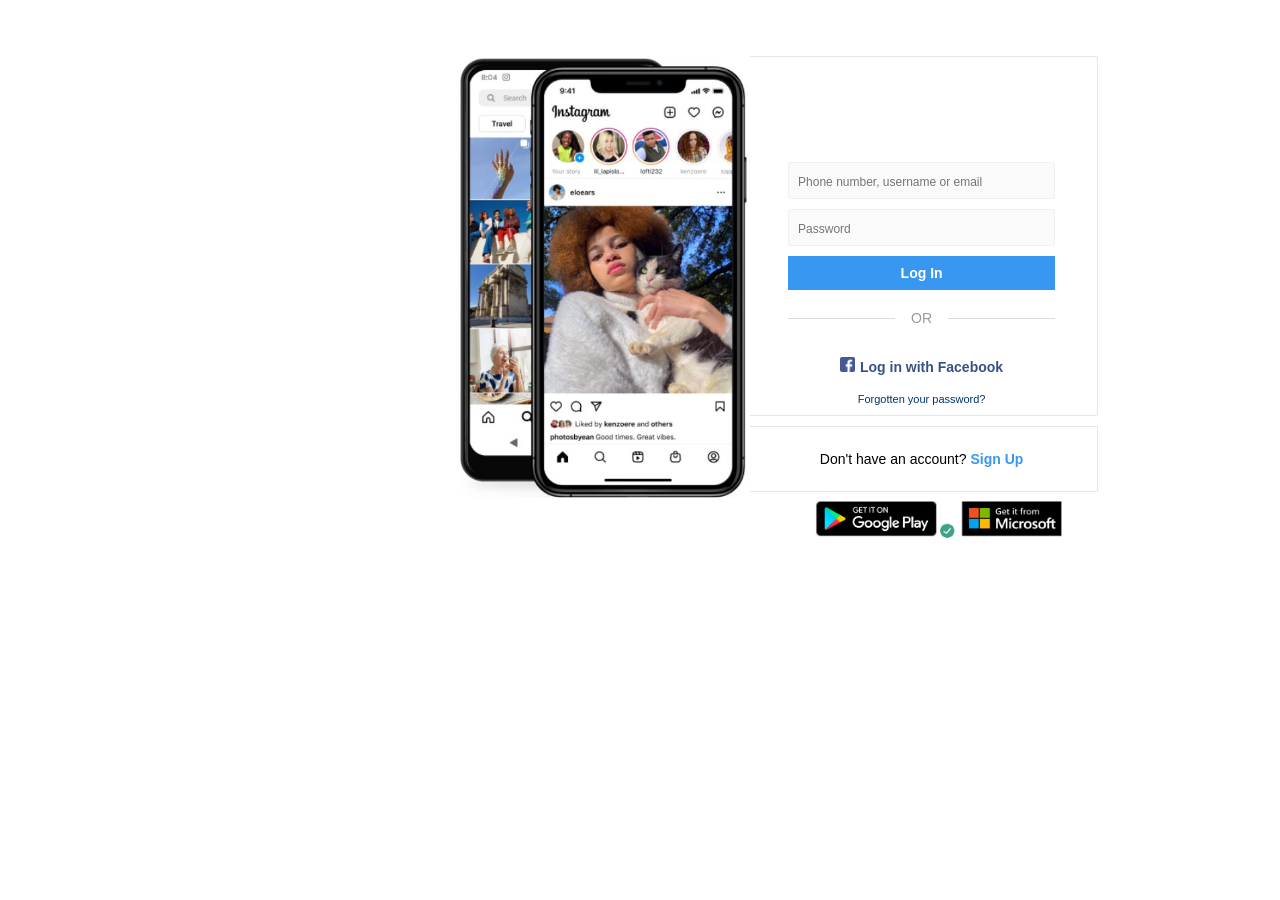
<file: Task-4/index.html>
<!DOCTYPE html>
<html lang="en">
<head>
    <meta charset="UTF-8">
    <meta name="viewport" content="width=device-width, initial-scale=1.0">
    <title>Instagram</title>
    <link rel="shortcut icon" href="favicon1.ico" type="image/x-icon">
    <link rel="stylesheet" href="style.css">
</head>
<body><center>
    <div class="view">
        <img id="mobile" src="Mobile.jpg" alt="Mobile View">
    </div>
    <div class="container">
        <div class="box">
            <div class="heading"></div>
            <form class="login-form">
                <div class="field">
                    <input id="username" type="name" placeholder="Phone number, username or email" />
                    <label for="username"></label>
                </div>
                <div class="field">
                    <input id="password" type="password" placeholder="Password" />
                    <label for="password"></label>
                </div>
                <button class="login-button" title="login">Log In</button>
                <div class="separator">
                    <div class="line"></div>
                    <p>OR</p>
                    <div class="line"></div>
                </div>
                <div class="other">
                    <button class="fb-login-btn" type="button">
                    <img id="fb-img" src="facebook.png" alt="facebook">
                        <i class="fa fa-facebook-official fb-icon"></i>
                        <span class="">Log in with Facebook</span>
                    </button>
                    <a class="forgot-password" href="#">Forgotten your password?</a>
                </div>
            </form>
        </div>
        <div class="box">
            <p>Don't have an account? <a class="signup" href="#">Sign Up</a></p>
        </div>
        <div>
            <div class="gta">
                Get the app.
            </div>
            <div>
                <img id="gplay" src="Play.png" alt="Google Play">
            </div>
        </div>
    </center></div>
</body>
</html>
</file>
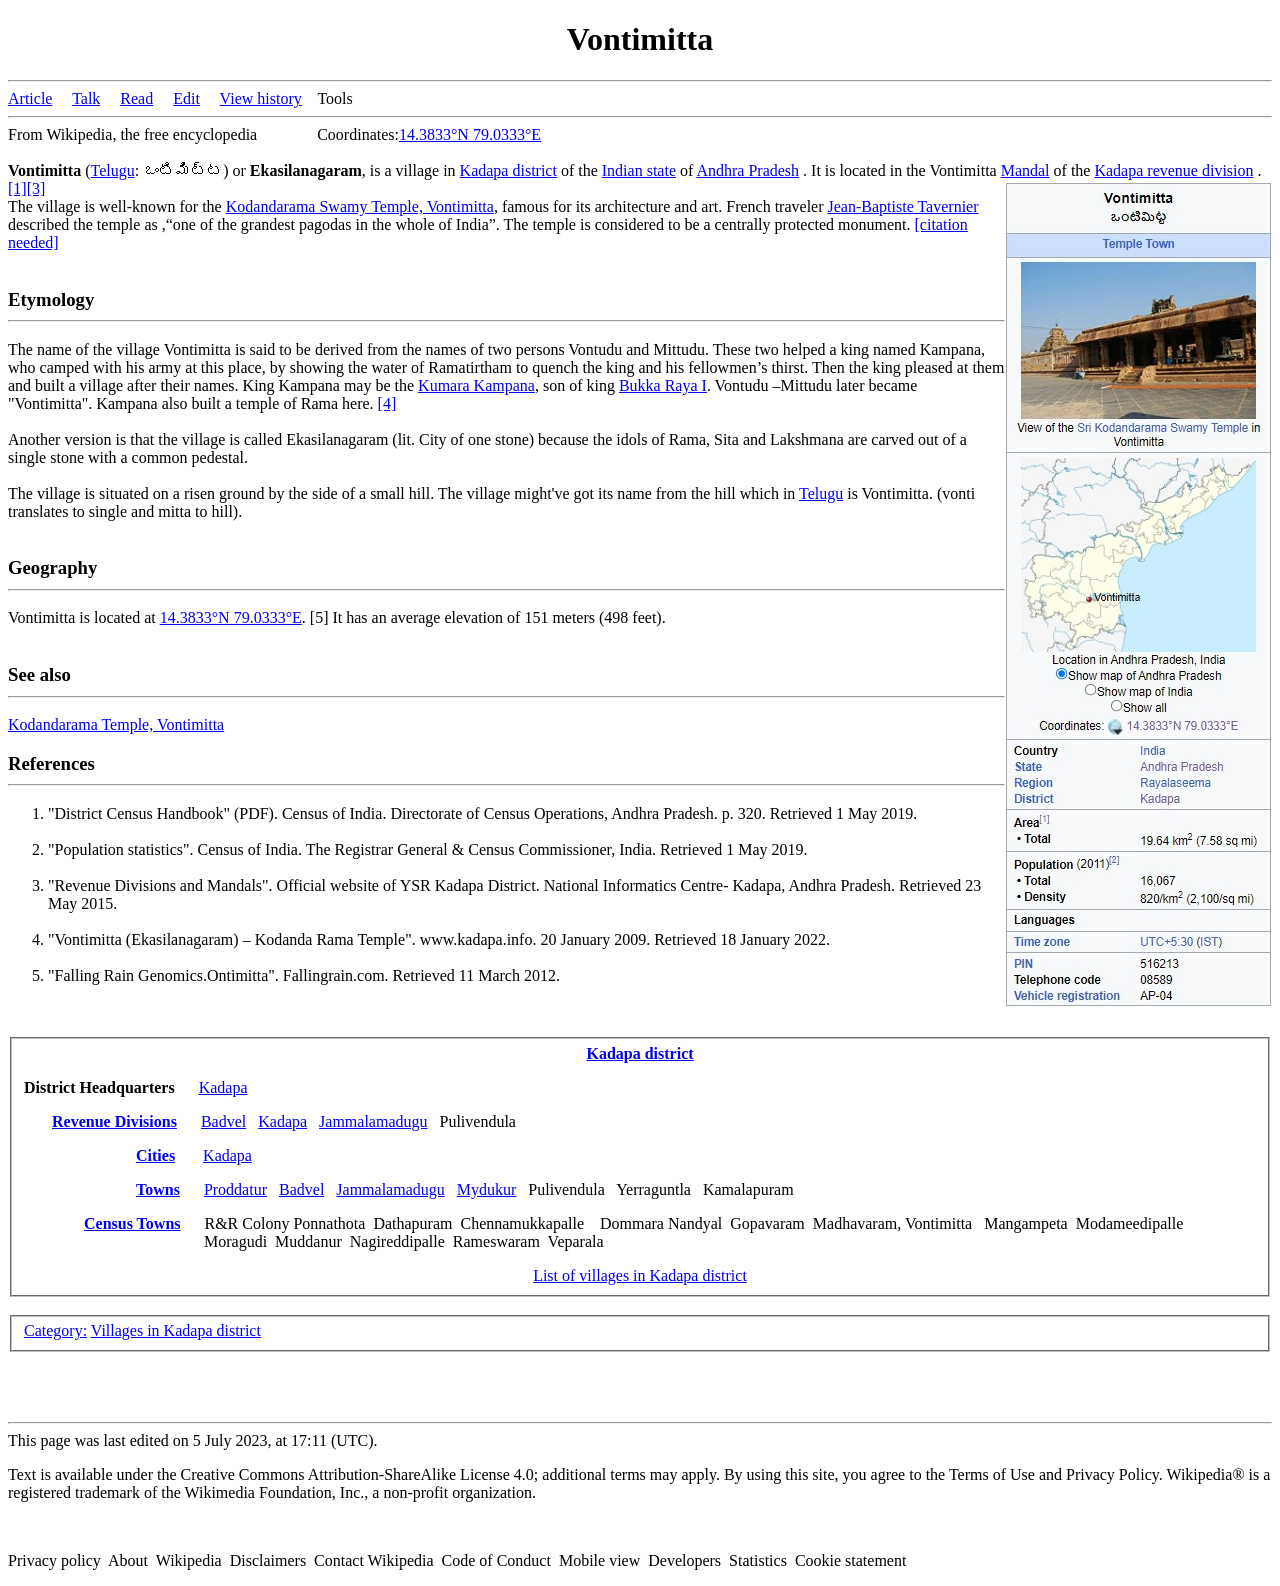
<file: Task-1/wikipedia.html>
<!DOCTYPE html>
<html lang="en">
<head>
    <meta charset="UTF-8">
    <meta name="viewport" content="width=device-width, initial-scale=1.0">
    <title>Vontimitta - Wikipedia</title>
</head>
<body>
      <div>
          <center>
              <h1>Vontimitta</h1>
          </center><hr>
      </div>
      <div>
        <a href="https://en.wikipedia.org/wiki/Vontimitta">Article</a>&emsp;
        <a href="https://en.wikipedia.org/wiki/Talk:Vontimitta">Talk</a>&emsp;
        <a href="https://en.wikipedia.org/wiki/Vontimitta">Read</a>&emsp;
        <a href="https://en.wikipedia.org/w/index.php?title=Vontimitta&action=edit">Edit</a>&emsp;
        <a href="https://en.wikipedia.org/w/index.php?title=Vontimitta&action=history">View history</a>&emsp;Tools
      </div><hr>
      <div>
        From Wikipedia, the free encyclopedia &emsp; &emsp; &emsp;Coordinates:<a href="https://geohack.toolforge.org/geohack.php?pagename=Vontimitta&params=14.3833_N_79.0333_E_type:city(16067)_region:IN-AP">14.3833°N 79.0333°E</a>
      </div><br>
      <div >
        <strong>Vontimitta</strong> (<a href="https://en.wikipedia.org/wiki/Telugu_language">Telugu</a>: ఒంటిమిట్ట)
        or <strong> Ekasilanagaram</strong>, is a village in <a href="https://en.wikipedia.org/wiki/Kadapa_district"> Kadapa district</a>
         of the <a href="https://en.wikipedia.org/wiki/States_and_union_territories_of_India"> Indian state</a>  
        of <a href="https://en.wikipedia.org/wiki/Andhra_Pradesh"> Andhra Pradesh</a>
        . It is located in the Vontimitta <a href="https://en.wikipedia.org/wiki/Tehsil"> Mandal</a>
         of the <a href="https://en.wikipedia.org/wiki/Kadapa_revenue_division"> Kadapa revenue division</a>
         .<a href="https://en.wikipedia.org/wiki/Vontimitta#cite_note-census-1">[1][3]</a>
      <img src="Vontimitta.jpg" align="right"><br>
    </div>
      <div>The village is well-known for the <a href="https://en.wikipedia.org/wiki/Kodandarama_Temple,_Vontimitta"> Kodandarama Swamy Temple, Vontimitta</a>,
         famous for its architecture and art. French traveler 
         <a href="https://en.wikipedia.org/wiki/Jean-Baptiste_Tavernier"> Jean-Baptiste Tavernier</a> 
         described the temple as ,“one of the grandest pagodas in the whole of India”.
          The temple is considered to be a centrally protected monument.
          <a href="https://en.wikipedia.org/wiki/Wikipedia:Citation_needed">[citation needed]</a>
      </div>
      <div><br>
        <h3>Etymology<hr></h3>
        <div>
          The name of the village Vontimitta is said to be derived from the names of two persons Vontudu and Mittudu.
           These two helped a king named Kampana, who camped with his army at this place, by showing the water of Ramatirtham to quench the king and his fellowmen’s thirst.
            Then the king pleased at them and built a village after their names.
             King Kampana may be the <a href="https://en.wikipedia.org/wiki/Kumara_Kampana"> Kumara Kampana</a>,
              son of king <a href="https://en.wikipedia.org/wiki/Bukka_Raya_I"> Bukka Raya I</a>.
              Vontudu –Mittudu later became "Vontimitta".
           Kampana also built a temple of Rama here. <a href="https://en.wikipedia.org/wiki/Vontimitta#cite_note-:0-4">[4]</a>
        </div><br>
        <div>
          Another version is that the village is called Ekasilanagaram (lit. City of one stone) because the idols of Rama,
           Sita and Lakshmana are carved out of a single stone with a common pedestal.
        </div><br>
        <div>
          The village is situated on a risen ground by the side of a small hill.
           The village might've got its name from the hill which in <a href="https://en.wikipedia.org/wiki/Telugu_language"> Telugu</a> is Vontimitta.
           (vonti translates to single and mitta to hill).
        </div>
      </div><br>
      <div>
        <h3>Geography<hr></h3>
        <div>Vontimitta is located at <a href="https://geohack.toolforge.org/geohack.php?pagename=Vontimitta&params=14.3833_N_79.0333_E_"> 14.3833°N 79.0333°E</a>.
          [5] It has an average elevation of 151 meters (498 feet).
        </div>
      </div>
      <div><br>
        <h3>See also<hr></h3>
        <div>
          <a href="https://en.wikipedia.org/wiki/Kodandarama_Temple,_Vontimitta">Kodandarama Temple, Vontimitta</a>
        </div>
      </div>
      <div>
        <h3>References<hr></h3>
        <div>
          <ol>
            <li> "District Census Handbook" (PDF). Census of India. Directorate of Census Operations, Andhra Pradesh. p. 320. Retrieved 1 May 2019.</li><br>
            <li> "Population statistics". Census of India. The Registrar General & Census Commissioner, India. Retrieved 1 May 2019.</li><br>
            <li> "Revenue Divisions and Mandals". Official website of YSR Kadapa District. National Informatics Centre- Kadapa, Andhra Pradesh. Retrieved 23 May 2015.</li><br>
            <li> "Vontimitta (Ekasilanagaram) – Kodanda Rama Temple". www.kadapa.info. 20 January 2009. Retrieved 18 January 2022.</li><br>
            <li> "Falling Rain Genomics.Ontimitta". Fallingrain.com. Retrieved 11 March 2012.</li><br>
          </ol>
        </div><br>
      </div>
        <div>
        <fieldset>
          <center>
            <strong>
              <a href="https://en.wikipedia.org/wiki/Kadapa_district"> Kadapa district</a>
            </strong>
          </center>
          <div>
            <p><b> District Headquarters &emsp;</b>
              <a href="https://en.wikipedia.org/wiki/Kadapa"> Kadapa</a>
            </p>
            <p><b>&nbsp; &emsp; <a href="https://en.wikipedia.org/wiki/Kadapa_district#Revenue_Divisions"> Revenue Divisions</a> &emsp;</b>
              	<a href="https://en.wikipedia.org/wiki/Badvel_revenue_division"> Badvel</a> &nbsp;
                <a href="https://en.wikipedia.org/wiki/Kadapa"> Kadapa</a> &nbsp;
                <a href="https://en.wikipedia.org/wiki/Jammalamadugu_revenue_division"> Jammalamadugu</a> &nbsp;
                Pulivendula
            </p>
            <p>&emsp; &emsp; &emsp; &emsp; &emsp; &ensp; 
              <b>
                <a href="https://en.wikipedia.org/wiki/City"> Cities</a>&emsp; &nbsp;
              </b>
              <a href="https://en.wikipedia.org/wiki/Kadapa"> Kadapa</a>
            </p>
            <p>&emsp; &emsp; &emsp; &emsp; &emsp; &ensp; 
              <b>
                <a href="https://en.wikipedia.org/wiki/Town"> Towns</a>&emsp;&nbsp;
              </b>
              	<a href="https://en.wikipedia.org/wiki/Proddatur"> Proddatur</a> &nbsp; 
                <a href="https://en.wikipedia.org/wiki/Badvel_revenue_division"> Badvel</a> &nbsp; 
                <a href="https://en.wikipedia.org/wiki/Jammalamadugu_revenue_division"> Jammalamadugu</a> &nbsp;
                <a href="https://en.wikipedia.org/wiki/Mydukur"> Mydukur</a> &nbsp; Pulivendula &nbsp; Yerraguntla &nbsp; Kamalapuram
            </p>
            <p>&emsp; &emsp; &emsp;
              <b>
                <a href="https://en.wikipedia.org/wiki/Census_town"> Census Towns</a>
              </b>&emsp;
    	        R&R Colony Ponnathota &nbsp;Dathapuram &nbsp;Chennamukkapalle &nbsp;
              &nbsp;Dommara Nandyal &nbsp;Gopavaram &nbsp;Madhavaram, Vontimitta &nbsp;
              Mangampeta &nbsp;Modameedipalle <br> &emsp; &emsp; &emsp; &emsp; &emsp; &emsp; &emsp; &emsp; &emsp; Moragudi &nbsp;Muddanur &nbsp;Nagireddipalle
               &nbsp;Rameswaram &nbsp;Veparala
            </p>
            <center>
                <a href="https://en.wikipedia.org/wiki/Vontimitta"> List of villages in Kadapa district</a>
            </center>
          </div>
        </fieldset><br>
        <fieldset><a href="https://en.wikipedia.org/wiki/Help:Category"> Category:</a>
          <a href="https://en.wikipedia.org/wiki/Category:Villages_in_Kadapa_district"> Villages in Kadapa district</a>
        </fieldset>
        </div><br><br>
        <div><br>
          <p><hr>
            This page was last edited on 5 July 2023, at 17:11 (UTC).
          </p>
          <p>Text is available under the Creative Commons Attribution-ShareAlike License 4.0;
             additional terms may apply. By using this site, you agree to the Terms of Use and Privacy Policy.
              Wikipedia® is a registered trademark of the Wikimedia Foundation, Inc., a non-profit organization.
          </p><br>
          <p>
            Privacy policy  &nbsp;About  &nbsp;Wikipedia  &nbsp;Disclaimers  &nbsp;Contact Wikipedia  &nbsp;Code of Conduct  &nbsp;Mobile view  &nbsp;Developers  &nbsp;Statistics  &nbsp;Cookie statement
          </p>
        </div>
</body>
</html>
</file>
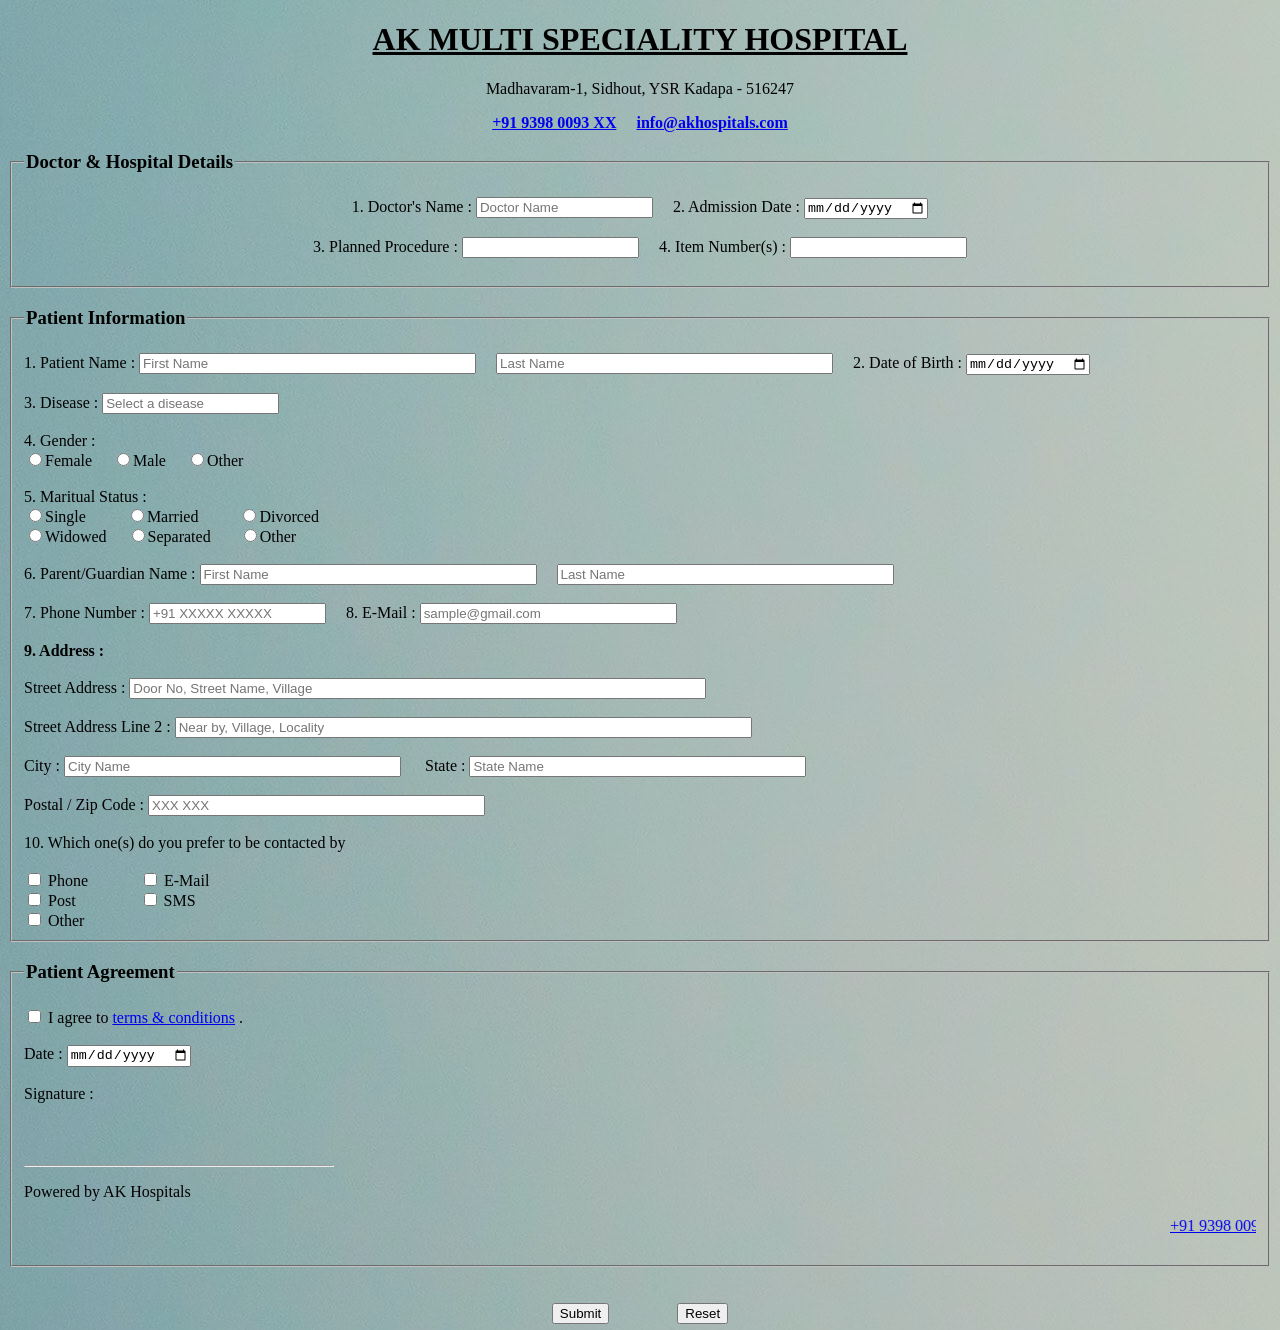
<file: Task-2/form.html>
<!DOCTYPE html>
<html lang="en">
<head>
    <meta charset="UTF-8">
    <meta name="viewport" content="width=device-width, initial-scale=1.0">
    <title>Hospital Admission Form</title>
    <style>body{
        background-image: url("back.jpg");
    }</style>
</head>
<body>
        <div>
        <center>
            <h1><u>AK MULTI SPECIALITY HOSPITAL</u></h1>
            <p>Madhavaram-1, Sidhout, YSR Kadapa - 516247</p>
            <strong>
                <a href="tel: +9193980093XX">+91 9398 0093 XX</a>&emsp;
                <a href="mailto: wrindia@who.int">info@akhospitals.com</a>
            </strong>
    </center>
    </div>
    <form action="end.jpg" method="get" id="hospitalform" target="_blank">
        <fieldset>
            <legend>
                <h3>Doctor & Hospital Details</h3>
            </legend>
            <div>
                <center>
                    <label for="dname">
                        1. Doctor's Name : <input type="text" id="dname" name="dname" placeholder="Doctor Name" required>&emsp;
                    </label>
                        2. Admission Date : <input type="date" required>
                </center>
            </div><br>
            <div>
                <center>
                    3. Planned Procedure : <input type="text" required>&emsp;
                    4. Item Number(s) : <input type="number" required>
                </center>
            </div><br>
        </fieldset>
        <fieldset>
            <legend>
                <h3>Patient Information</h3>
            </legend>
            <div>
                <label for="fname">1. Patient Name : 
                    <input type="text" id="fname" name="fname" placeholder="First Name" size="40" required>&emsp;
                    <input type="text" id="fname" name="fname" placeholder="Last Name" size="40">&emsp;
                </label>
                2. Date of Birth : <input type="date" required>
            </div><br>
            <div>
                3. Disease  :  <input list="dis" placeholder="Select a disease" required>
                <datalist id="dis">
                    <option value="Heart Related"></option>
                    <option value="Nerves Related"></option>
                    <option value="Blood Cells Related"></option>
                    <option value="Maternity Related"></option>
                    <option value="Urinary Related"></option>
                    <option value="Fever"></option>
                    <option value="Skin Related"></option>
                    <option value="Eye Related"></option>
                    <option value="Teeth Related"></option>
                    <option value="Ear Related"></option>
                    <option value="Headache"></option>
                    <option value="Stomach Related"></option>
                    <option value="Muscle Related"></option>
                    <option value="Operation"></option>
                    <option value="Daily check up"></option>
                    <option value="Dialysis"></option>
                    <option value="Others"></option>
                </datalist>
            </div><br>
            <div>
                <label for="gender">4. Gender : <br>
                    <input type="radio" name="gender">Female&emsp;
                    <input type="radio" name="gender">Male&emsp;
                    <input type="radio" name="gender">Other
                </label>
            </div><br>
            <div>
                <label for="status">5. Maritual Status : <br>
                    <input type="radio" name="status">Single&emsp;&emsp;&nbsp;
                    <input type="radio" name="status">Married&emsp;&emsp;&nbsp;
                    <input type="radio" name="status">Divorced<br>
                    <input type="radio" name="status">Widowed&emsp;
                    <input type="radio" name="status">Separated&emsp;&ensp;
                    <input type="radio" name="status">Other
                </label>
            </div><br>
            <div>
                <label for="gname">6. Parent/Guardian Name : 
                    <input type="text" id="gname" name="gname" placeholder="First Name" size="40" required>&emsp;
                    <input type="text" id="gname" name="gname" placeholder="Last Name" size="40">
                </label>
            </div><br>
            <div>
                <label for="pno">
                    7. Phone Number : <input type="text" id="pno" name="pno" placeholder="+91 XXXXX XXXXX" size="20" required>&emsp;
                </label>
                <label for="email">
                    8. E-Mail : <input type="text" id="email" name="email" placeholder="sample@gmail.com" size="30" >
                </label>
            </div><br>
            <div><strong>9. Address : </strong><br><br>
                <label for="sad">
                    Street Address : <input type="text" id="sad" name="sad" placeholder="Door No, Street Name, Village" size="70"><br><br>    
                </label>
                <label for="sadd">
                    Street Address Line 2 : <input type="text" id="sadd" name="sadd" placeholder="Near by, Village, Locality" size="70"><br><br>    
                </label>
                <label for="city">
                    City : <input type="text" id="city" name="city" placeholder="City Name" size="40"> &emsp;   
                </label>
                <label for="state">
                    State : <input type="text" id="state" name="state" placeholder="State Name" size="40"><br><br>   
                </label>
                <label for="post">
                    Postal / Zip Code : <input type="text" id="post" name="post" placeholder="XXX XXX" size="40" required>    
                </label>
            </div><br>
            <div>
                10. Which one(s) do you prefer to be contacted by <br><br>
                <input type="checkbox" id="ph" name="ph" value="Phone">
                <label for="ph"> Phone</label>&emsp;&emsp;&emsp;
                <input type="checkbox" id="em" name="em" value="E-Mail">
                <label for="em"> E-Mail</label><br>
                <input type="checkbox" id="po" name="po" value="Post">
                <label for="po"> Post</label>&emsp;&emsp;&emsp;&ensp;&nbsp;
                <input type="checkbox" id="sms" name="sms" value="SMS">
                <label for="sms"> SMS</label><br>
                <input type="checkbox" id="oth" name="oth" value="Other">
                <label for="oth"> Other</label><br>
            </div>
        </fieldset>
        <fieldset>
            <legend>
                <h3>Patient Agreement</h3>
            </legend>
            <div>
                <input type="checkbox" id="agr" name="agr" value="Agree" required>
                <label for="agr"> I agree to <a href="https://www.who.int/about/policies/publishing/data-policy/terms-and-conditions" target="_blank"> terms & conditions</a> .</label>
            </div><br>
            <div>
                Date : <input type="date" required>
            </div><br>
            <div>
                <label for="sign">
                    Signature :<br><br><br><br><hr style="width:25%;text-align:left;margin-left:0">
                    <p>Powered by AK Hospitals<p>
                        <marquee>
                            <a href="tel: +9193980093XX">+91 9398 0093 XX</a>&emsp;&emsp;&emsp;
                            <a href="mailto: wrindia@who.int">info@akhospitals.com</a>
                        </marquee>    
                </label>
            </div>
        </fieldset><br><br>
        <center>
            <input type="submit" form="hospitalform" value="Submit">&emsp;&emsp;&emsp;&emsp;
            <input type="reset" value="Reset">
        </center>
    </form>
</body>
</html>
</file>
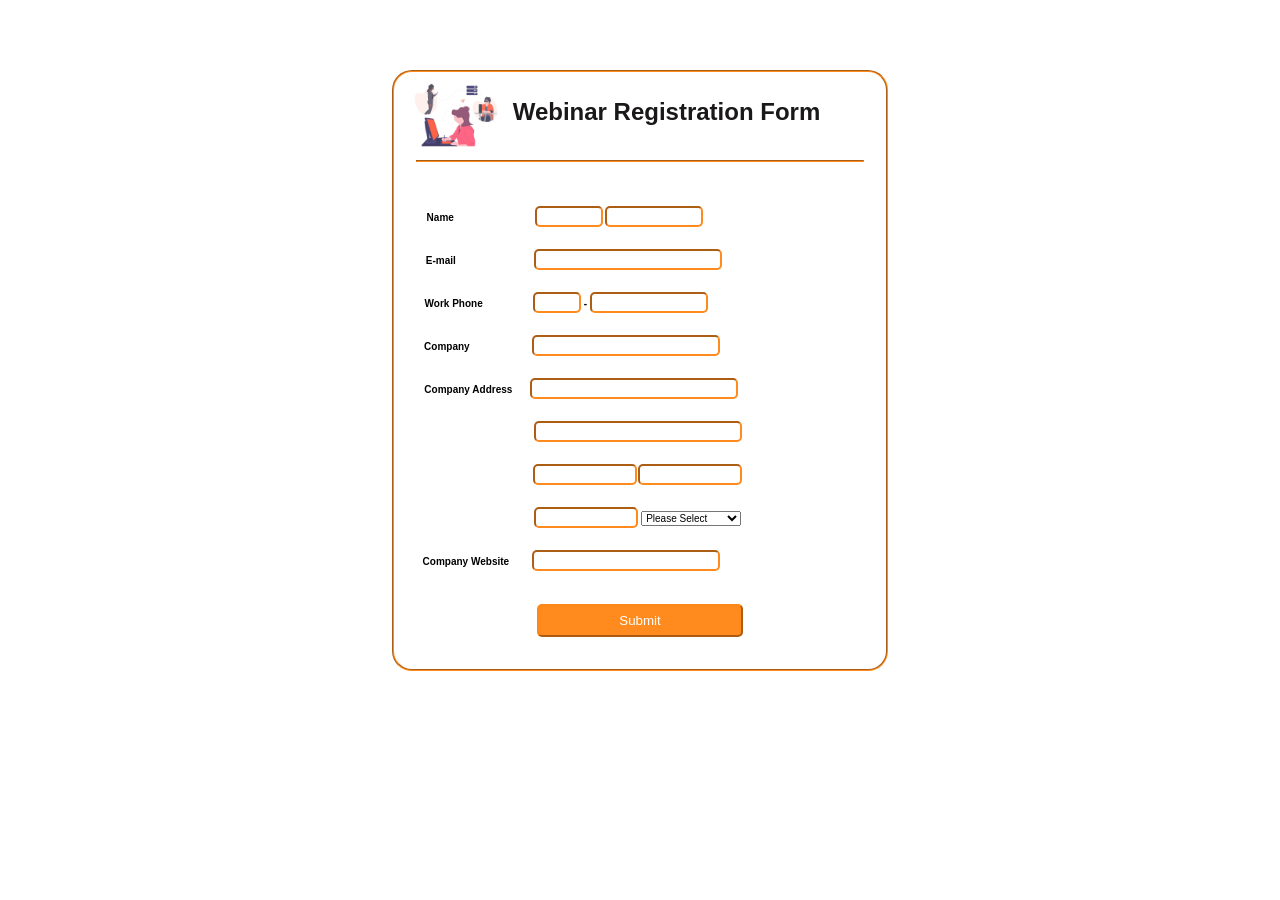
<file: Task-5/form.html>
<!DOCTYPE html>
<html lang="en">
<head>
    <meta charset="UTF-8">
    <meta name="viewport" content="width=device-width, initial-scale=1.0">
    <title>Reg.Form</title>
</head>
<style>
    .main{
        font-family: 'Lucida Sans', 'Lucida Sans Regular', 'Lucida Grande', 'Lucida Sans Unicode', Geneva, Verdana, sans-serif;
        width: 500px;
        margin-top: 70px;
        height: max-content;
    }
    .field{
        border-radius: 20px;
        border-color: rgba(255, 136, 24, 0.977);
    }
    .heading{
        display: flex;
    }
    .img{
        width: 100px;
    }
    .title{
        color: rgb(26, 24, 24);
    }
    hr{
        border-color: rgba(255, 136, 24, 0.977);
        margin-left: 10px;
        margin-right: 10px;
    }
    .info{
        font-size: x-small;
    }
    .name{
        margin-left: -150px;
    }
    .name1{
        border-color: rgba(255, 136, 24, 0.977);
        margin-left: 78px;
        width: 60px;
        border-radius: 5px;
    }
    .name2{
        border-color: rgba(255, 136, 24, 0.977);
        width: 90px;
        border-radius: 5px;
    }
    .email{
        margin-left: -132.5px;
    }
    .email1{
        border-color: rgba(255, 136, 24, 0.977);
        margin-left: 75px;
        width: 180px;
        border-radius: 5px;
    }
    .phone{
        margin-left: -147.5px;
    }
    .phone1{
        border-color: rgba(255, 136, 24, 0.977);
        margin-left: 47.5px;
        width: 40px;
        border-radius: 5px;
    }
    .phone2{
        border-color: rgba(255, 136, 24, 0.977);
        width: 110px;
        border-radius: 5px;
    }
    .com{
        margin-left: -135.5px;
    }
    .com1{
        border-color: rgba(255, 136, 24, 0.977);
        margin-left: 60px;
        width: 180px;
        border-radius: 5px;
    }
    .cadd{
        margin-left: -117.5px;
    }
    .cadd1{
        border-color: rgba(255, 136, 24, 0.977);
        margin-left: 15px;
        width: 200px;
        border-radius: 5px;
    }
    .cadd2{
        border-color: rgba(255, 136, 24, 0.977);
        margin-left: -5px;
        width: 200px;
        border-radius: 5px;
    }
    .cadd3{
        border-color: rgba(255, 136, 24, 0.977);
        margin-left: -5px;
        width: 96.5px;
        border-radius: 5px;
    }
    .cadd4{
        border-color: rgba(255, 136, 24, 0.977);
        margin-left: -2px;
        width: 96.5px;
        border-radius: 5px;
    }
    .cadd5{
        border-color: rgba(255, 136, 24, 0.977);
        margin-left: -5px;
        width: 96.5px;
        border-radius: 5px;
    }
    .list{
        width: 100px;
        font-size: x-small;
        font: bolder;
    }
    .cweb{
        margin-left: -137.5px;
    }
    .cweb1{
        border-color: rgba(255, 136, 24, 0.977);
        margin-left: 20px;
        width: 180px;
        border-radius: 5px;
    }
    .submit{
        border-color: rgba(255, 136, 24, 0.977);
        padding: 7px 80px 7px 80px;
        background-color: rgba(255, 136, 24, 0.977);
        color: white;
        border-radius: 5px;
        cursor: pointer;
    }
    .submit:hover{
        background-color: white;
        color: rgba(255, 136, 24, 0.977);
    }
</style>
<body><center>
    <div class="main">
        <form action="">
            <fieldset class="field">
                <div class="heading">
                    <img class="img" src="logo.jpg" alt="logo">
                    <h2 class="title">&nbsp;Webinar Registration Form</h2>
                </div><hr><br><br>
                <div class="info">
                    <div>
                        <label for="name" class="name"><strong>Name</strong></label>
                        <input type="text" name="First Name" id="name" class="name1">
                        <input type="text" name="Last Name" id="name" class="name2">
                    </div><br><br>
                    <div>
                        <label for="email" class="email"><strong>E-mail</strong></label>
                        <input type="email" name="Email" id="email" class="email1">
                    </div><br><br>
                    <div>
                        <label for="phone" class="phone"><strong>Work Phone</strong></label>
                        <input type="tel" name="Area Code" id="phone" class="phone1"><strong> -</strong>
                        <input type="tel" name="Phone Number" id="phone" class="phone2">
                    </div><br><br>
                    <div>
                        <label for="com" class="com"><strong>Company</strong></label>
                        <input type="text" name="Company" id="com" class="com1">
                    </div><br><br>
                    <div>
                        <label for="cadd" class="cadd"><strong>Company Address</strong></label>
                        <input type="text" name="Street" id="cadd" class="cadd1"><br><br><br>
                        <input type="text" name="Street2" id="cadd" class="cadd2"><br><br><br>
                        <input type="text" name="City" id="cadd" class="cadd3">
                        <input type="text" name="State" id="cadd" class="cadd4"><br><br><br>
                        <input type="text" name="Post" id="cadd" class="cadd5" maxlength="6">
                        <select name="country" id="country" class="list">
                            <option value="volvo" class="list">Please Select</option>
                            <option value="volvo">India</option>
                            <option value="saab">Australia</option>
                            <option value="opel">England</option>
                            <option value="audi">South Africa</option>
                        </select>
                    </div><br><br>
                    <div>
                        <label for="cweb" class="cweb"><strong>Company Website</strong></label>
                        <input type="text" name="Website" id="cweb" class="cweb1">
                    </div><br><br><br>
                    <div>
                        <input type="submit" class="submit" value="Submit">
                    </div><br><br>
                </div>
            </fieldset>
        </form>
    </div></center>
</body>
</html>
</file>
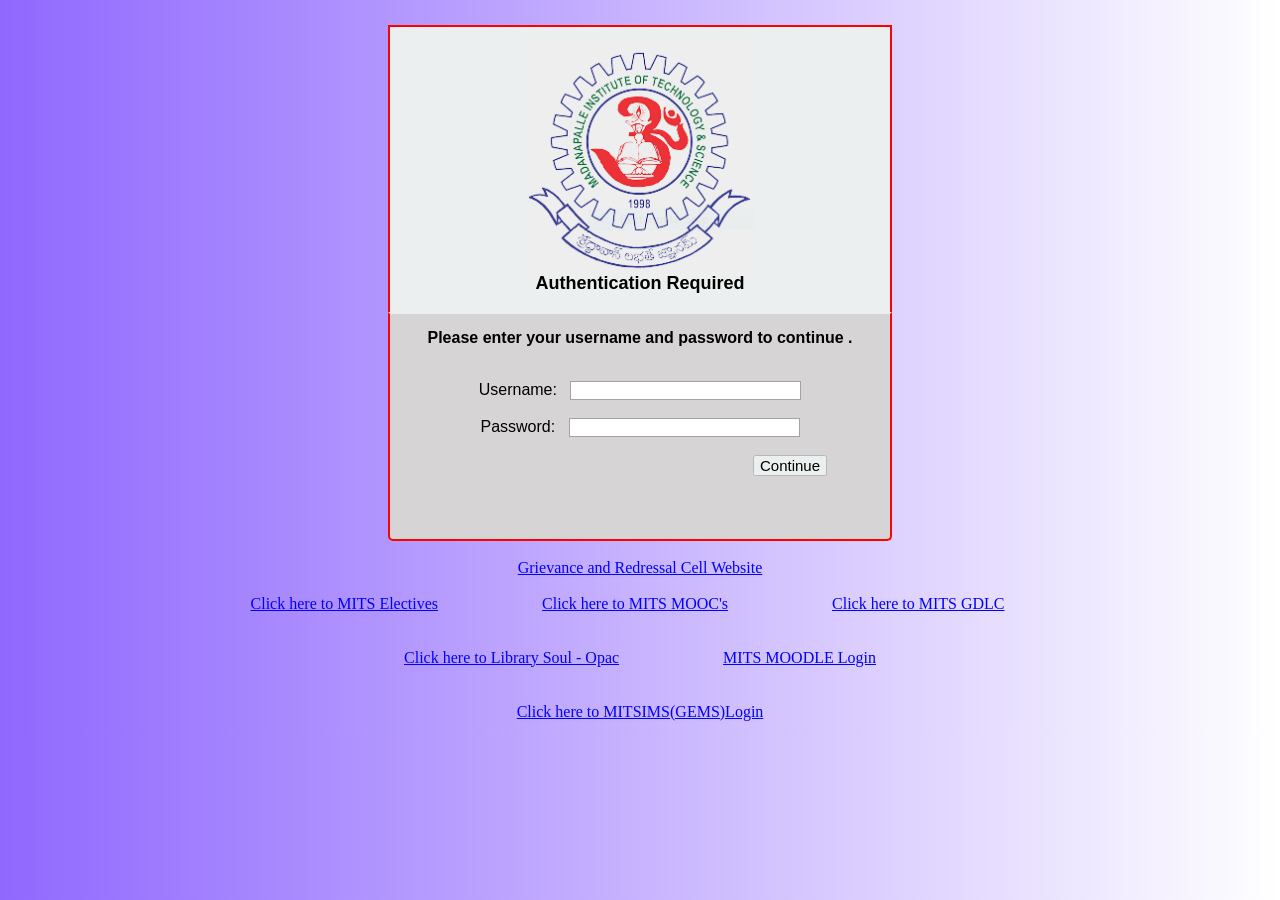
<file: Task-6/mits.html>
<!DOCTYPE html>
<html lang="en">
<head>
    <meta charset="UTF-8">
    <meta name="viewport" content="width=device-width, initial-scale=1.0">
    <title>Firewall Authentication</title>
</head>
<style>
    body{
        background-image: linear-gradient(to right, rgb(144, 104, 254) , rgb(255, 255, 255));
    }
    .logo{
        border: 2px solid;
        border-color: red;
    }
    .sign{
        border: 2px solid;
        border-color: rgb(236, 239, 239) red red;
    }
    .logo{
        margin-top: 25px;
        width: 500px;
        height: 300px;
        background-color: rgb(236, 239, 239);
    }
    .image{
        margin-top: 10px;
        width: 225px;
    }
    #head{
        font-family: 'Trebuchet MS', 'Lucida Sans Unicode', 'Lucida Grande', 'Lucida Sans', Arial, sans-serif;
        font-size: large;
        font-weight: 600;
        color: black;
        margin-top: -7.5px;
    }
    #note{
        font-family: 'Segoe UI', Tahoma, Geneva, Verdana, sans-serif;
        font-size: medium;
        font-weight: 600;
        color: black;
    }
    .sign{
        width: 500px;
        height: 225px;
        margin-top: -17.5px;
        border-radius: 0px 0px 5px 5px;
        background-color: rgb(214, 212, 212);
    }
    .signin{
        font-family: 'Segoe UI', Tahoma, Geneva, Verdana, sans-serif;
        font-size: medium;
        font-weight: 500;
        color: black;
    }
    #note{
        margin-top: -2.5px;
    }
    #user,#pass{
        height: 15px;
        width: 225px;
        border: 1px solid rgb(164, 162, 162);
    }
    .btn{
        cursor: pointer;
        font-size: 15px;
        background-color: rgb(236, 239, 239);
        border: 1px solid rgb(185, 184, 184);
        margin-right: -300px;
        border-radius: 2.5px;
    }
    .links{
        font-size: medium;
    }
    a{
        color: blue;
    }
    #l2{
        margin-left: -25px;
    }
    #l3{
        margin-left: 100px;
        margin-right: 100px;
    }
    #l5{
        margin-right: 100px;
    }
</style>
<body><center><div class="main">
        <div class="logo">
            <img class="image" src="mits.png" alt="MITS LOGO">
            <p id="head">Authentication Required</p>
        </div>
        <div class="sign">
            <p id="note"><br>Please  enter  your  username  and  password  to  continue .</p>
            <div class="signin"><br>
                <label for="user">Username: </label>&nbsp;
                <input type="email" name="user" id="user"><br><br>
                <label for="pass">Password: </label>&nbsp;
                <input type="password" name="pass" id="pass"><br><br>
                <input type="submit" class="btn" value="Continue">
            </div>
        </div>
    </div>
    <div class="links">
        <a id="l1" href="#"><br>Grievance and Redressal Cell Website</a><br><br>
        <a id="l2" href="#">Click here to MITS Electives</a>
        <a id="l3" href="#">Click here to MITS MOOC's</a>
        <a id="l4" href="#">Click here to MITS GDLC</a><br><br><br>
        <a id="l5" href="#">Click here to Library Soul - Opac</a>
        <a id="l6" href="#">MITS MOODLE Login</a><br><br><br>
        <a id="l7" href="#">Click here to MITSIMS(GEMS)Login</a>
    </div></center>
</body>
</html>
</file>
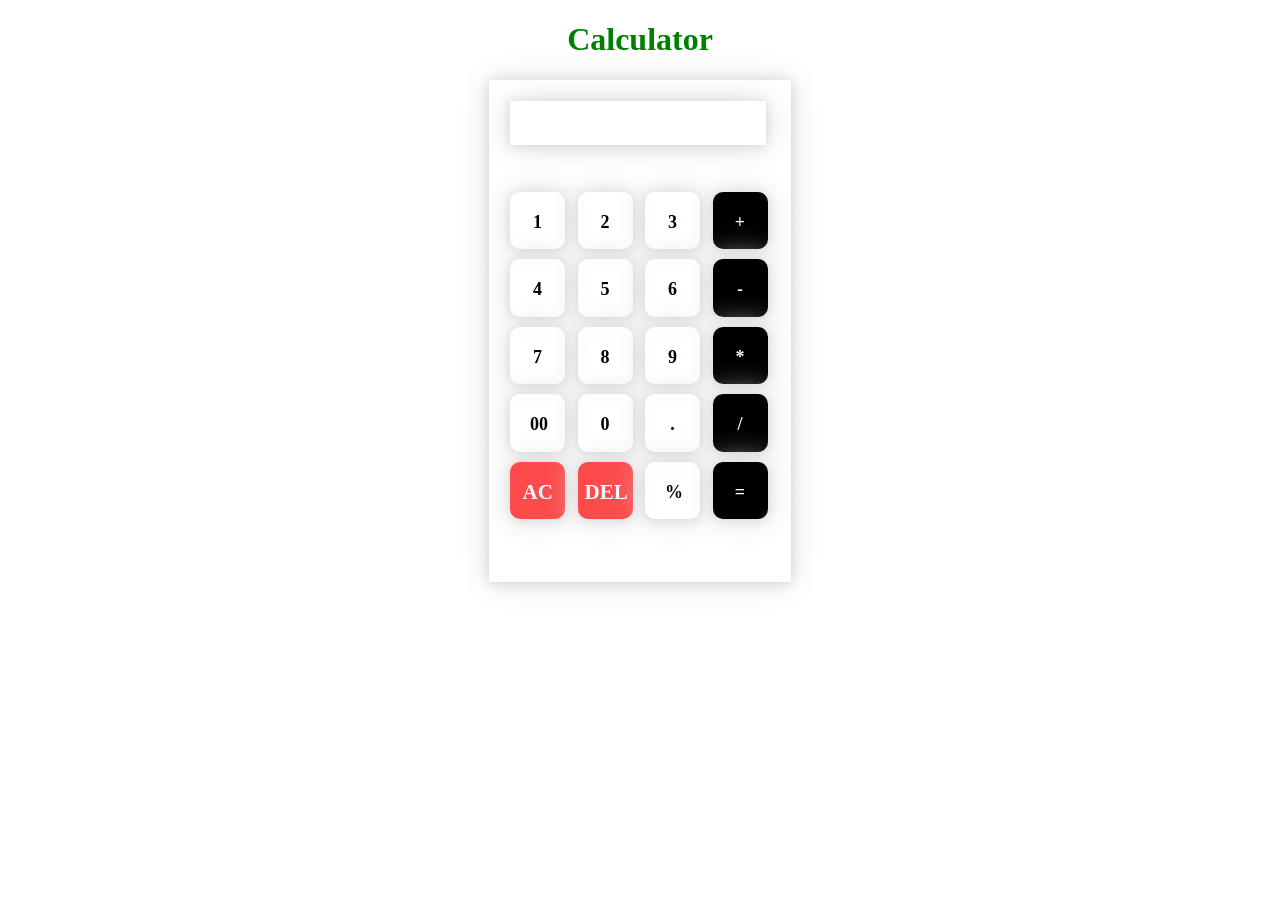
<file: Task-7/calc.html>
<!DOCTYPE html>
<html>
<head>
    <title>Calculator</title>
</head>
<style>
    .main{
        text-align: center;
    }
    #input{
        border: 1px solid white;
        margin-top: 20px;
        width: 250px;
        margin-left: 20px;
        height:40px;
        margin-right: 30px;
        margin-bottom: 15px;
        box-shadow: 0 1px 10px 0px  rgb(217, 217, 217),0 1px 30px 0 rgb(217, 217, 217, 217);
    }
    h1{
        color: green;
    }
    .calci{
        text-align: center;
        border: 1px solid white ;
        border-radius: 1px;
        margin-left: flex;
        width: 300px;
        height: 500px;
        box-shadow: 0 1px 10px 0px  rgb(217, 217, 217),0 1px 30px 0 rgb(217, 217, 217, 217);
    }
    .container {
        margin-top: 12px;
        display: grid;
        grid-template-columns: auto auto auto auto;
        padding: 20px;
        column-gap: 10px;
        row-gap: 10px;
    }
    .calKeys {
        background-color: rgba(255, 255, 255, 0.8);
        border-radius: 10px;
        text-align: center;
        width: 15px;
        height: 17.5px;
        padding: 20px;
        border: 1px ;
        font-size: 10px;
        font-weight: bold;
        font-size: large;
        box-shadow: 0 1px 10px 0px  rgb(217, 217, 217),0 1px 30px 0 rgb(217, 217, 217, 217);
    }
    #ac{
        margin-top: -2px;
        margin-left: -7.5px;
    }
    #del{
        margin-top: -2px;
        margin-left: -13px;
    }
    #red{
        background-color: rgb(253, 75, 75);
        
        color: rgb(244, 250, 254);
    }
    #black{
        background-color: #000000;
        color: aliceblue;
    }
</style>
<body>
    <div class="main">
        <h1>Calculator</h1>
        <center><div class="calci">
            <div id="input1">
                <form action="">
                    <label for="input">
                        <input type="number" id="input">
                    </label>
                </form>
                <div class="container">
                    <div class="calKeys">1</div><div class="calKeys">2</div><div class="calKeys">3</div>
                    <div class="calKeys" id="black">+</div>
                    <div class="calKeys">4</div><div class="calKeys">5</div><div class="calKeys">6</div>
                    <div class="calKeys" id="black">-</div>
                    <div class="calKeys">7</div><div class="calKeys">8</div><div class="calKeys">9</div>
                    <div class="calKeys" id="black">*</div>
                    <div class="calKeys">00</div><div class="calKeys">0</div><div class="calKeys">.</div>
                    <div class="calKeys" id="black">/</div>
                    <div class="calKeys" id="red"><h3 id="ac">AC</h3></div>
                    <div class="calKeys" id="red"><h3 id="del">DEL</h3></div>
                    <div class="calKeys">%</div><div class="calKeys" id="black">=</div>
                </div>
            </div>
        </div></center>
    </div>
</body>
</file>
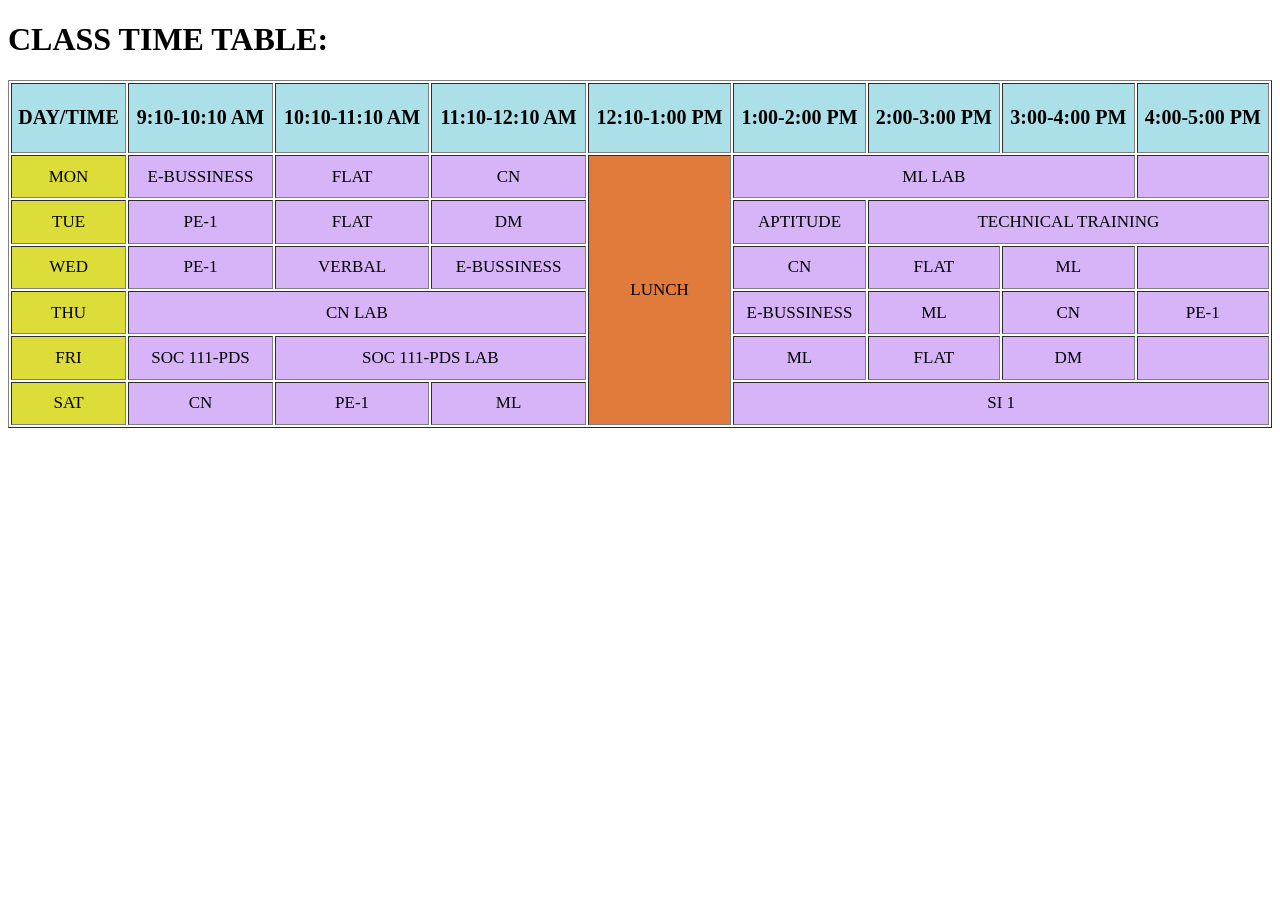
<file: Web Tasks/Frontend/Task-1/table.html>
<!DOCTYPE html>
<html>
    <head>
        <link rel="stylesheet" href="style.css">
        <title>
            Time table
        </title>
    </head>
    <body>
        <div class="container">
        <table border="1" >
            <h1>CLASS TIME TABLE:</h1>
            <thead id="size">
                <tr>
                    <th>DAY/TIME</th>
                    <th>9:10-10:10 AM</th>
                    <th>10:10-11:10 AM</th>
                    <th>11:10-12:10 AM</th>
                    <th>12:10-1:00 PM</th>
                    <th>1:00-2:00 PM</th>
                    <th>2:00-3:00 PM</th>
                    <th>3:00-4:00 PM</th>
                    <th>4:00-5:00 PM</th>
                </tr>
            </thead>
            <tbody id="size1">
                <tr>
                    <td>MON</td>
                    <td>E-BUSSINESS</td>
                    <td>FLAT</td>
                    <td>CN</td>
                    <div id="lunch"><td rowspan="6" style="background-color: rgb(225, 123, 60);">LUNCH</td></div>
                    <td colspan="3">ML LAB</td>
                    <td></td>
                </tr>
                <tr>
                    <td>TUE</td>
                    <td>PE-1</td>
                    <td>FLAT</td>
                    <td>DM</td>
                    <td>APTITUDE</td>
                    <td colspan="3">TECHNICAL TRAINING</td>
                </tr>
                <tr>
                    <td>WED</td>
                    <td>PE-1</td>
                    <td>VERBAL</td>
                    <td>E-BUSSINESS</td>
                    <td>CN</td>
                    <td>FLAT</td>
                    <td>ML</td>
                    <td></td>
                </tr>
                <tr>
                    <td>THU</td>
                    <td colspan="3">CN LAB</td>
                    <td>E-BUSSINESS</td>
                    <td>ML</td>
                    <td>CN</td>
                    <td>PE-1</td>
                </tr>
                <tr>
                    <td>FRI</td>
                    <td>SOC 111-PDS</td>
                    <td colspan="2">SOC 111-PDS LAB</td>
                    <td>ML</td>
                    <td>FLAT</td>
                    <td>DM</td>
                    <td></td>
                </tr>
                <tr>
                    <td>SAT</td>
                    <td>CN</td>
                    <td>PE-1</td>
                    <td>ML</td>
                    <td colspan="4">SI 1</td>
                </tr>
            </tbody>
        </table>
        </div>
    </body>
</html>
</file>
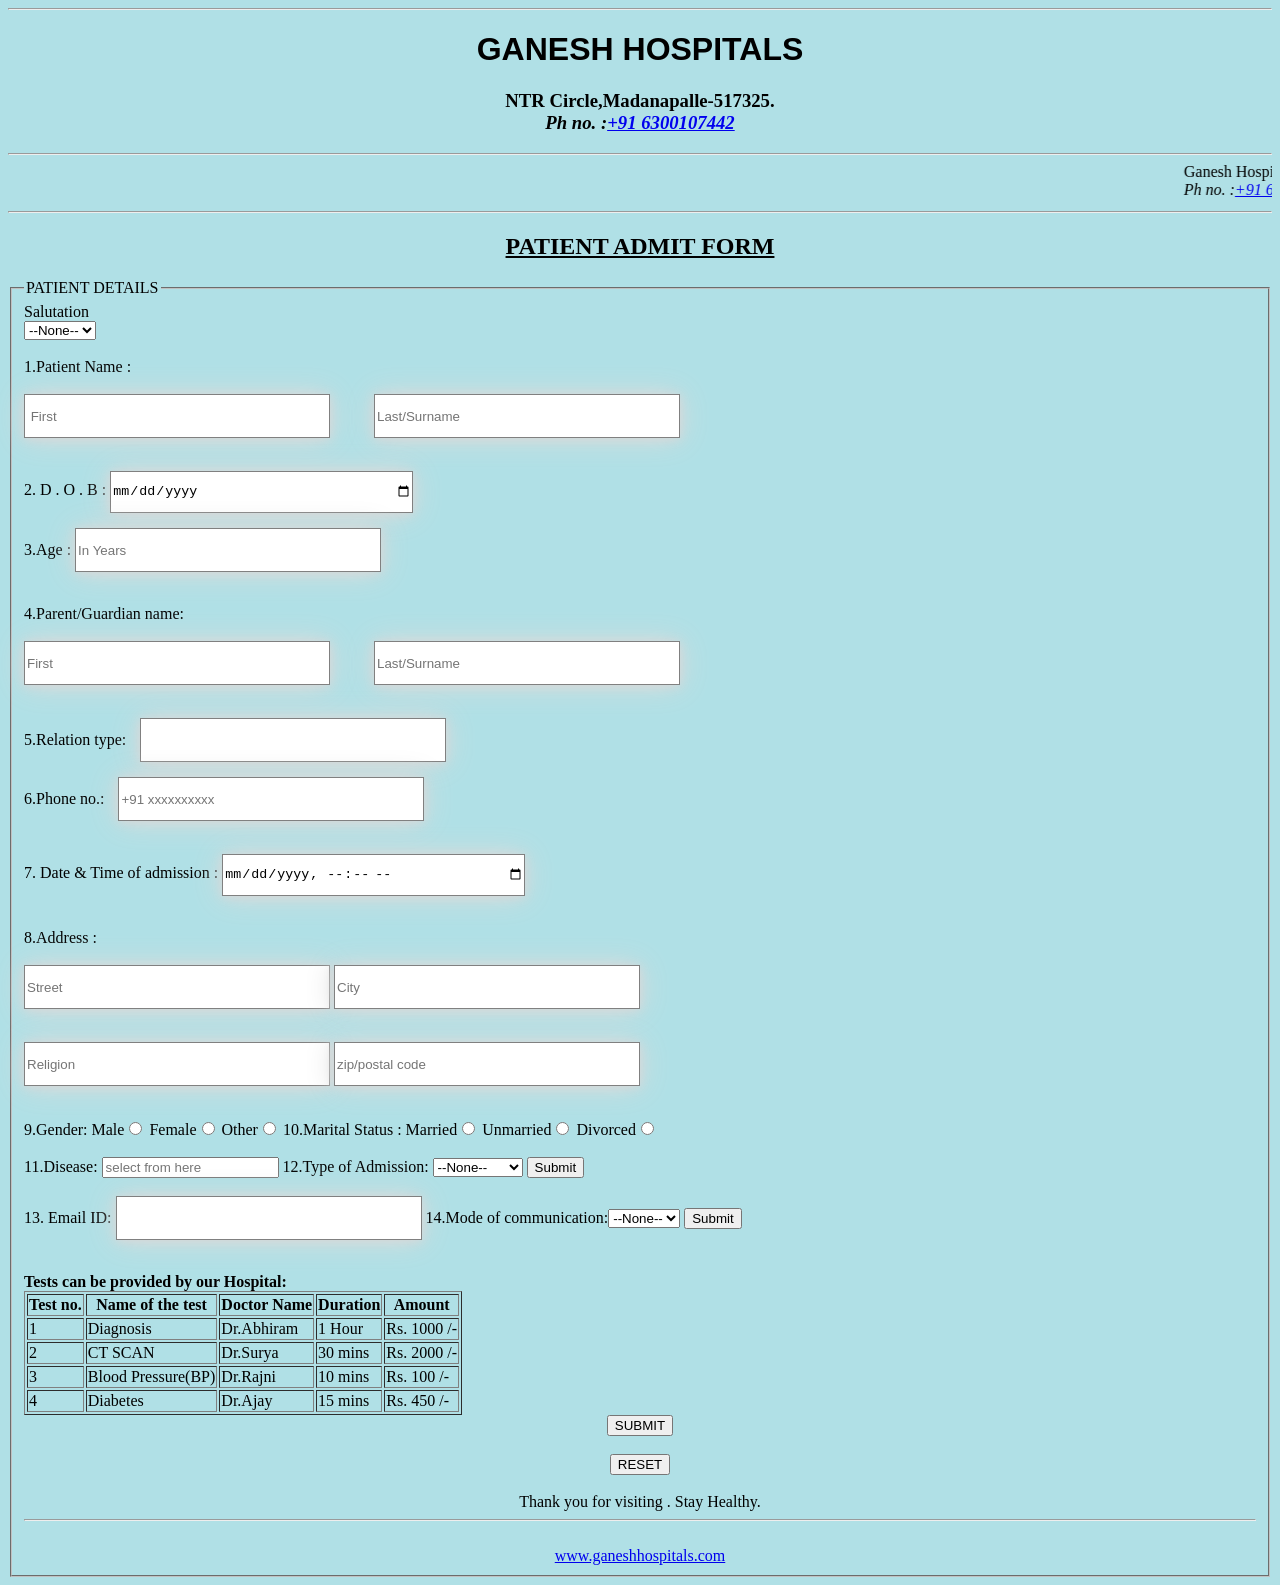
<file: Web Tasks/Frontend/Task-2/form.html>
<!DOCTYPE html>
<html>
    <head>
        <title>Ganesh Hospitals</title>
        <link rel="stylesheet" href="style.css">
        <style type="text/css">
            body {
                background-color: powderblue;
            }
              
            h1 {
                color: black;
                font-family: arial;
            }
        </style>
    </head>
    <body>
           <hr><h1><center>GANESH HOSPITALS</center></h1>
           <h3><center>NTR Circle,Madanapalle-517325.<address>Ph no. :<a href=+916300107442 target="_blank" >+91 6300107442</a></address></center></h3> </pre><hr>
           <marquee>Ganesh Hospitals , NTR Circle Madanapalle-517325 . <address>Ph no. :<a href=+916300107442 target="_blank" >+91 6300107442</a> , Contact us : <a href=ganeshroyal280@gmail.com target="_blank">ganeshroyal280@gmail.com</a></marquee><hr>
           <h2><span><center><u>PATIENT ADMIT FORM</u></center></h2>
           <fieldset><legend>PATIENT DETAILS</legend>
           <form action="">
            <label>Salutation<br />
                <select name="salutation">
                    <option>--None--</option>
                    <option>Mr.</option>
                    <option>Ms.</option>
                    <option>Mrs.</option>
                </select></label><br><br>
            <label for="fname">1.Patient Name :</label><br><br>
            <input type="text" id="fname" placeholder=" First" name="fname" size="80">
            <label for="lname"></label>
            <input type="text" id="lname" placeholder="Last/Surname" name="lname" size="80"><br><br>
            <label for="dob">2. D . O . B :</label>
            <input type="date" id="dob" name="dob" ><br>
            <label for="age">3.Age :</label>
            <input type="number" placeholder="In Years" id="age"  ><br><br>
            <label for="pfname">4.Parent/Guardian name:</label><br><br>
            <input type="text" id="pfname" name="pfname" placeholder="First" size="80">
            <label for="plname"></label>
            <input type="text" id="plname" name="plname" placeholder="Last/Surname" size="80"><br><br>
            <label for="relat">5.Relation type:</label>
            <input type="text" id="relat" name="relat" size="60"><br>
            <label for="pno">6.Phone no.:</label>
            <input type="number" id="pno" name="pno" placeholder="+91 xxxxxxxxxx"><br><br>
            <label for="admit">7. Date & Time of admission :</label>
            <input type="datetime-local" id="admit" name="admit"><br><br>
            <label for="addr">8.Address :</label><br><br>
            <input type="text" id="addr" placeholder="Street" name="addr" size="80">
            <input type="text" id="addr" placeholder="City" name="addr" size="80"><br><br>
            <input type="text" id="addr" placeholder="Religion" name="addr" size="50">
            <input type="number" id="addr" placeholder="zip/postal code" name="addr"><br><br>
            <label>9.Gender: Male</label><input type="radio" name="Gender">
            <label>Female</label><input type="radio"name="Gender">  <label>Other</label><input type="radio"name="Gender" >
            <label>10.Marital Status : Married</label><input type="radio" name="Gender">
            <label>Unmarried</label><input type="radio"name="Gender">  <label>Divorced</label><input type="radio"name="Gender"><br><br>
            11.Disease: 
            <input list="dis" placeholder="select from here">
                <datalist id="dis">
                    <option value="Heart Related"></option>
                    <option value="Nerves Related"></option>
                    <option value="Blood Cells Related"></option>
                    <option value="Maternity Related"></option>
                    <option value="Urinary Related"></option>
                    <option value="Fever"></option>
                    <option value="Skin Related"></option>
                    <option value="Eye Related"></option>
                    <option value="Teeth Related"></option>
                    <option value="Ear Related"></option>
                    <option value="Headache"></option>
                    <option value="Stomach Related"></option>
                    <option value="Muscle Related"></option>
                    <option value="Operation"></option>
                    <option value="Daily check up"></option>
                    <option value="Dialysis"></option>
                    <option value="Others"></option>
                </datalist>
           12.Type of Admission:
            <select name="" id="">
                <option>--None--</option>
                <option value="" >Planned</option>
                <option value="" >Daily care</option>
                <option value="" >Emergency</option>
                <option value="" >Maternity</option>
            </select>
            <input type="submit"><br><br>
            <label for="mail">13. Email ID: </label>
            <input type="email" id="mail" name="mail" size="60">
            14.Mode of communication:<select name="" id="">
                <option>--None--</option>
                <option value="" >Email</option>
                <option value="" >Phone</option>
            </select>
            <input type="submit"><br><br></form>
            <table border="1">
                <strong>Tests can be provided by our Hospital:</strong>
                <thead>
                    <tr>
                        <th>Test no.</th>
                        <th>Name of the test</th>
                        <th>Doctor Name</th>
                        <th>Duration</th>
                        <th>Amount</th>
                    </tr>
                </thead>
                <tbody>
                    <tr>
                        <td>1</td>
                        <td>Diagnosis</td>
                        <td>Dr.Abhiram</td>
                        <td>1 Hour</td>
                        <td>Rs. 1000 /-</td>
                    </tr>
                    <tr>
                        <td>2</td>
                        <td>CT SCAN</td>
                        <td>Dr.Surya</td>
                        <td>30 mins</td>
                        <td>Rs. 2000 /-</td>
                    </tr>
                    <tr>
                        <td>3</td>
                        <td>Blood Pressure(BP)</td>
                        <td>Dr.Rajni</td>
                        <td>10 mins</td>
                        <td>Rs. 100 /-</td>
                    </tr>
                    <tr>
                        <td>4</td>
                        <td>Diabetes</td>
                        <td>Dr.Ajay</td>
                        <td>15 mins</td>
                        <td>Rs. 450 /-</td>
                    </tr>
                </tbody>
            </table>
            <center><input type="button" onclick="alert('Succesfully Submitted.')" value="SUBMIT"></center><br>
            <center><input type="button" onclick="alert('DATA ERASED')" value="RESET"></center>     
            <br><center>Thank you for visiting . Stay Healthy.</center><hr><br>
            <center><a href="www.ganeshhospitals.com" target="_blank">www.ganeshhospitals.com</a></center>
        </fieldset>
    </body>
</html>
</file>
<file: Task-4/style.css>
.view{
    width: 55%;
    float: left;
}
#mobile{
    margin-left: 450px;
    max-width: 42%;
    height: 60%;
}
.container{
    max-width: 1000px;
    margin: 0 auto;
    display: left;
    justify-content: center;
    flex-direction: column;
    align-items: center;
    margin-top: 3.5rem;
    font-size: 14px;
}
.box{
    max-width: 350px;
    width: 100%;
    display: flex;
    justify-content: center;
    align-items: center;
    flex-direction: column;
    background-color: #ffff;
    border: 1px solid #e6e6e6;
    border-radius: 1px;
    margin: 0 0 10px;
    padding: 10px 0;
    flex-grow: 1;
}
.heading{
    margin: 22px auto 12px;
    background-image: url("https://www.instagram.com/static/bundles/es6/sprite_core_b20f2a3cd7e4.png/b20f2a3cd7e4.png");
    background-position: -98px 0;
    height: 51px;
    width: 177px;
    overflow: hidden;
}
.field{
    margin: 10px 0;
    position: relative;
    font-size: 14px;
    width: 100%;
    text-overflow: ellipsis;
}
input{
    padding: 9px 0px 7px 9px;
    font-size: 12px;
    width: 16rem;
    height: 1.2rem;
    outline: none;
    background: #fafafa;
    border-radius: 3px;
    border: 1px solid #efefef;
}
label{
    position: absolute;
    pointer-events: none;
    left: 10px;
    padding-bottom: 15px;
    transform: translateY(10px);
    line-height: 6px;
    transition: all ease-out 0.1s;
    font-size: 14px;
    color: #999;
    padding-top: 6px;
}
body {
    font-family: sans-serif;
    background-color: white;
    font-family: -apple-system, BlinkMacSystemFont, 
    "Segoe UI", Roboto, Oxygen,Ubuntu, Cantarell, 
    "Open Sans", "Helvetica Neue", sans-serif;
    box-sizing: border-box;
}
a{
    text-decoration: none;
}
.login-button{
    text-align: center;
    width: 100%;
    padding: 0.5rem;
    border: 1px solid transparent;
    background-color: #3897f0;
    color: #fff;
    font-weight: 600;
    font-size: 14px;
    cursor: pointer;
}
.separator{
    display: flex;
    justify-content: space-between;
    align-items: center;
    color: #999;
    margin-top: 6px;
}
.separator .line{
    height: 1px;
    width: 40%;
    background-color: #dbdbdb;
}
.other{
    display: flex;
    justify-content: center;
    flex-direction: column;
    align-items: center;
}
.fb-login-btn{
    margin: 1rem;
    border: 0;
    cursor: pointer;
    font-size: 14px;
    color: #385185;
    font-weight: 600;
    background: transparent;
}
#fb-img{
    max-width: 15px;
}
.fb-icon{
    color: #385185;
    font-size: 1rem;
    padding-right: 1px;
}
.forgot-password{
    font-size: 11px;
    color: #003569;
}
.signup{
    color: #3897f0;
    font-weight: 600;
}
.gta{
    margin-top: 20px;
    margin-left: 575px;
}
#gplay{
    margin-top: -75px;
    margin-left: 600px;
    max-width: 250px;
}
</file>
<file: Web Tasks/Frontend/Task-1/style.css>
table{
    width: 100%;
    height: 100%;
    text-align: center;

}
thead{
    background-color: aqua;
    font-size: 20px;
}
td{
    background-color: rgb(215, 179, 247);
    font-size: 17px;
}
#size{
    background-color: rgb(171, 224, 232);
    height: 70px;
}
#size1{
    height: 270px;
}
#lunch{
    background-color: rgb(233, 212, 212);
}
td:nth-child(1){
    background-color: rgb(221, 221, 58);
}
</file>
<file: Web Tasks/Frontend/Task-2/style.css>
img{
    height: 140px;;
}
#salutation{
    margin-right: 0px;
    border: 1px solid grey;
    margin-top: 0px;
    width: 300px;
    margin-left: 0px;
    height:40px;
    margin-bottom: 15px;
    box-shadow: 0 1px 10px 0px  rgb(217, 217, 217),0 1px 30px 0 rgb(217, 217, 217, 217);
}
#fname{
    margin-right: 195px;
    border: 1px solid grey;
    margin-top: 0px;
    width: 300px;
    margin-left: 0px;
    height:40px;
    margin-bottom: 15px;
    box-shadow: 0 1px 10px 0px  rgb(217, 217, 217),0 1px 30px 0 rgb(217, 217, 217, 217);
}
#lname{
    margin-right: -95px;
    border: 1px solid grey;
    margin-top: 0px;
    width: 300px;
    margin-left: -155px;
    height:40px;
    margin-bottom: 15px;
    box-shadow: 0 1px 10px 0px  rgb(217, 217, 217),0 1px 30px 0 rgb(217, 217, 217, 217);
}
#dobh{
    margin-left: 700px;
    margin-top: -92px;
}
#dob{
    margin-right: 0px;
    border: 1px solid grey;
    margin-top: 0px;
    width: 300px;
    margin-left: 0px;
    height:40px;
    margin-bottom: 15px;
    box-shadow: 0 1px 10px 0px  rgb(217, 217, 217),0 1px 30px 0 rgb(217, 217, 217, 217);
}
#dob1{
    margin-left: 700px;
}
#age1{
    margin-top: 40px;
}
#age{
    margin-right: 0px;
    border: 1px solid grey;
    margin-top: 0px;
    width: 300px;
    margin-left: 0px;
    height:40px;
    margin-bottom: 15px;
    box-shadow: 0 1px 10px 0px  rgb(217, 217, 217),0 1px 30px 0 rgb(217, 217, 217, 217);
}
#pno1{
    margin-left: 700px;
    margin-top: -110px;
}
#pno{
    margin-left:10px;
    margin-right: 0px;
    border: 1px solid grey;
    margin-top: 0px;
    width: 300px;
    height:40px;
    margin-bottom: 15px;
    box-shadow: 0 1px 10px 0px  rgb(217, 217, 217),0 1px 30px 0 rgb(217, 217, 217, 217);
}
#pfname{
    margin-right: 0px;
    border: 1px solid grey;
    margin-top: 0px;
    width: 300px;
    margin-left: 0px;
    height:40px;
    margin-bottom: 15px;
    box-shadow: 0 1px 10px 0px  rgb(217, 217, 217),0 1px 30px 0 rgb(217, 217, 217, 217);
}
#plname{
    margin-left:40px;
    margin-right: 0px;
    border: 1px solid grey;
    margin-top: 0px;
    width: 300px;
    height:40px;
    margin-bottom: 15px;
    box-shadow: 0 1px 10px 0px  rgb(217, 217, 217),0 1px 30px 0 rgb(217, 217, 217, 217);
}
#relat1{
    margin-left: 700px;
    margin-top: -112px;
}
#relat{
    margin-left:10px;
    margin-right: 0px;
    border: 1px solid grey;
    margin-top: 0px;
    width: 300px;
    height:40px;
    margin-bottom: 15px;
    box-shadow: 0 1px 10px 0px  rgb(217, 217, 217),0 1px 30px 0 rgb(217, 217, 217, 217);
}
#admit{
    margin-right: 0px;
    border: 1px solid grey;
    margin-top: 0px;
    width: 300px;
    margin-left: 0px;
    height:40px;
    margin-bottom: 15px;
    box-shadow: 0 1px 10px 0px  rgb(217, 217, 217),0 1px 30px 0 rgb(217, 217, 217, 217);
}
#addr{
    margin-left:0px;
    margin-right: 0px;
    border: 1px solid grey;
    margin-bottom: -100px;
    width: 300px;
    height:40px;
    margin-bottom: 15px;
    box-shadow: 0 1px 10px 0px  rgb(217, 217, 217),0 1px 30px 0 rgb(217, 217, 217, 217);
}
#addr1{
    margin-top: -105px;
}
#addr2,#addr3{
    margin-left:40px;
    margin-right: 0px;
    border: 1px solid grey;
    margin-top: 0px;
    width: 300px;
    height:40px;
    margin-bottom: 15px;
    box-shadow: 0 1px 10px 0px  rgb(217, 217, 217),0 1px 30px 0 rgb(217, 217, 217, 217);
}
#gen{
    margin-left:700px;
    margin-right: 0px;
    margin-top: -40px;
    width: 300px;
    height:40px;
    margin-bottom: 15px;
}
#mar{
    margin-left:700px;
    margin-right: 0px;
    margin-top: -30px;
    width: 700px;
    height:40px;
    margin-bottom: 15px;
}
#admin1{
    margin-left: 700px;
    margin-top: -110;
}
#admin{
    margin-left:700px;
    margin-right: 0px;
    margin-top: 00px;
    width: 300px;
    height:40px;
    margin-bottom: 15px;
}
#mod{
    margin-left: 700px;
    margin-top: -110px;
}
#mod1{
    margin-left:700px;
    margin-right: 0px;
    margin-top: 00px;
    width: 300px;
    height:40px;
    margin-bottom: 15px;
}
#mail{
    margin-left:0px;
    margin-right: 0px;
    border: 1px solid grey;
    margin-bottom: -100px;
    width: 300px;
    height:40px;
    margin-bottom: 15px;
    box-shadow: 0 1px 10px 0px  rgb(217, 217, 217),0 1px 30px 0 rgb(217, 217, 217, 217);
}
#table1{
    margin-left: 500px;
}
</file>
